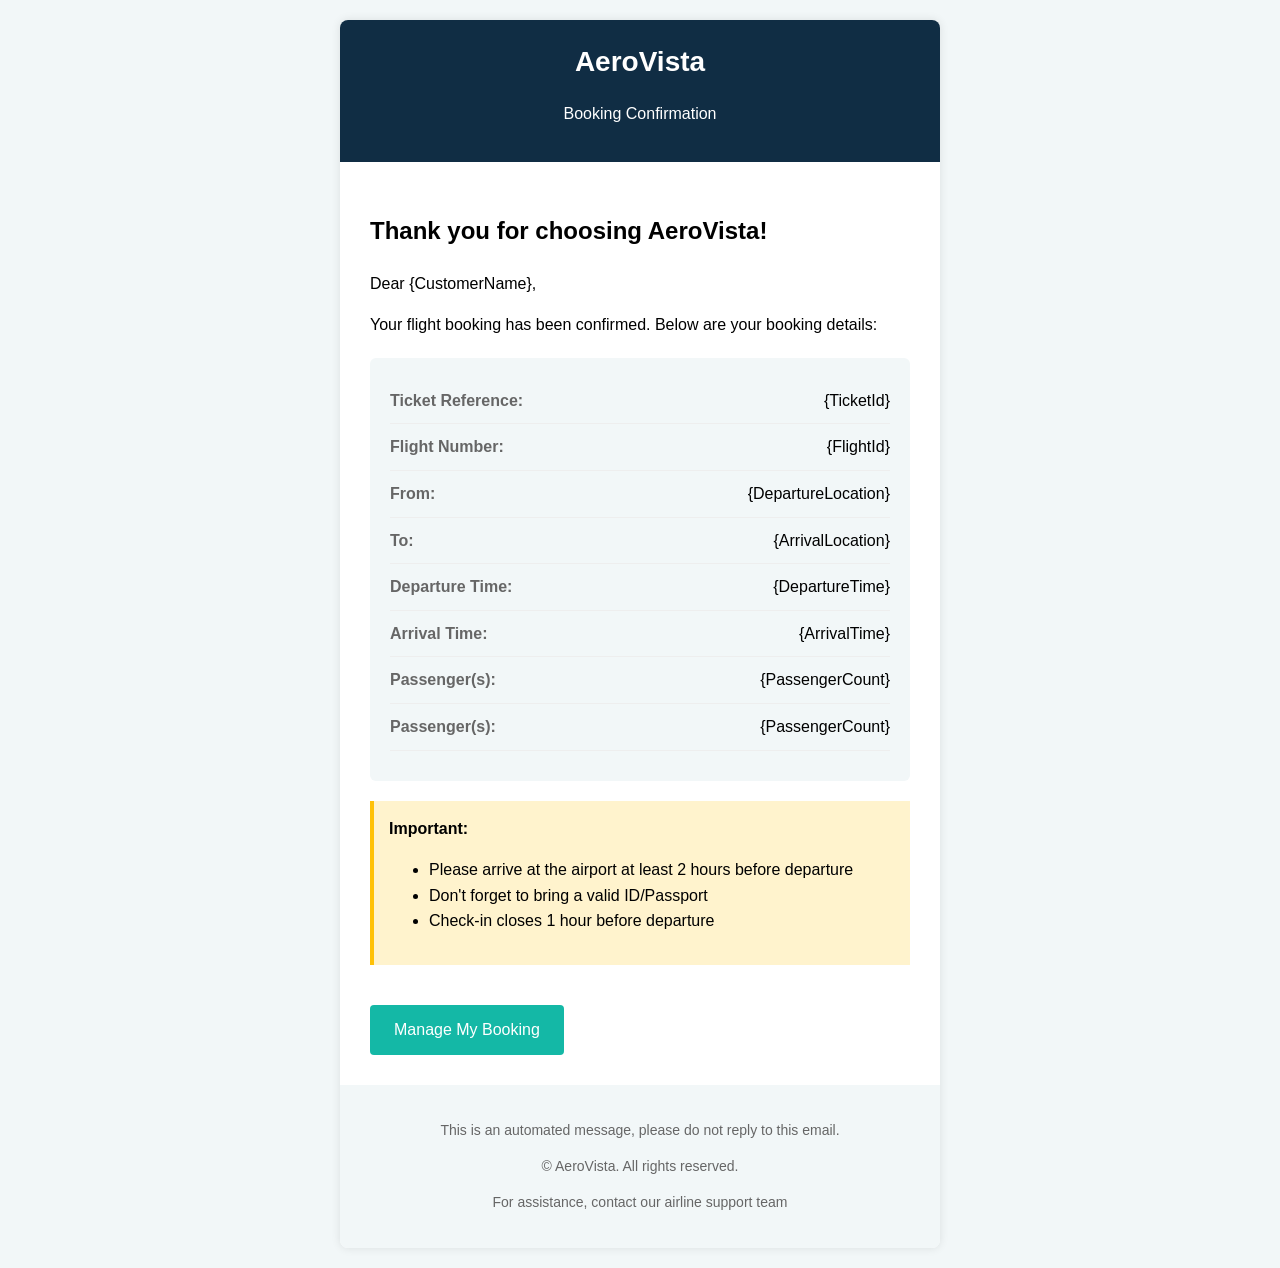
<file: AeroVista/wwwroot/html/BookingConfirmationTemplate.html>
<!DOCTYPE html>
<html>
<head>
    <meta charset="UTF-8">
    <meta name="viewport" content="width=device-width, initial-scale=1.0">
    <title>AeroVista - Booking Confirmation</title>
    <style>
        body {
            font-family: Arial, sans-serif;
            line-height: 1.6;
            margin: 0;
            padding: 0;
            background-color: #f2f7f8;
        }
        .container {
            max-width: 600px;
            margin: 20px auto;
            background: white;
            border-radius: 8px;
            overflow: hidden;
            box-shadow: 0 0 10px rgba(0,0,0,0.1);
        }
        .header {
            background: #102D44;
            color: white;
            padding: 20px;
            text-align: center;
        }
        .header h1 {
            margin: 0;
            font-size: 28px;
        }
        .content {
            padding: 30px;
        }
        .booking-details {
            background: #f2f7f8;
            border-radius: 6px;
            padding: 20px;
            margin: 20px 0;
        }
        .detail-row {
            display: flex;
            justify-content: space-between;
            margin: 10px 0;
            border-bottom: 1px solid #eee;
            padding-bottom: 10px;
        }
        .detail-label {
            font-weight: bold;
            color: #666;
        }
        .footer {
            background: #f2f7f8;
            padding: 20px;
            text-align: center;
            font-size: 14px;
            color: #666;
        }
        .button {
            display: inline-block;
            padding: 12px 24px;
            background: #14B8A6;
            color: white;
            text-decoration: none;
            border-radius: 4px;
            margin-top: 20px;
        }
        .important-notice {
            background: #fff3cd;
            border-left: 4px solid #ffc107;
            padding: 15px;
            margin: 20px 0;
        }
    </style>
</head>
<body>
    <div class="container">
        <div class="header">
            <h1>AeroVista</h1>
            <p>Booking Confirmation</p>
        </div>
        
        <div class="content">
            <h2>Thank you for choosing AeroVista!</h2>
            <p>Dear {CustomerName},</p>
            <p>Your flight booking has been confirmed. Below are your booking details:</p>
            
            <div class="booking-details">
                <div class="detail-row">
                    <span class="detail-label">Ticket Reference:</span>
                    <span>{TicketId}</span>
                </div>
                <div class="detail-row">
                    <span class="detail-label">Flight Number:</span>
                    <span>{FlightId}</span>
                </div>
                <div class="detail-row">
                    <span class="detail-label">From:</span>
                    <span>{DepartureLocation}</span>
                </div>
                <div class="detail-row">
                    <span class="detail-label">To:</span>
                    <span>{ArrivalLocation}</span>
                </div>
                <div class="detail-row">
                    <span class="detail-label">Departure Time:</span>
                    <span>{DepartureTime}</span>
                </div>
                <div class="detail-row">
                    <span class="detail-label">Arrival Time:</span>
                    <span>{ArrivalTime}</span>
                </div>
                <div class="detail-row">
                    <span class="detail-label">Passenger(s):</span>
                    <span>{PassengerCount}</span>
                </div>

                <div class="detail-row">
                    <span class="detail-label">Passenger(s):</span>
                    <span>{PassengerCount}</span>
                </div>
            </div>

            <div class="important-notice">
                <strong>Important:</strong>
                <ul>
                    <li>Please arrive at the airport at least 2 hours before departure</li>
                    <li>Don't forget to bring a valid ID/Passport</li>
                    <li>Check-in closes 1 hour before departure</li>
                </ul>
            </div>

            <a href="{ManageBookingUrl}" class="button">Manage My Booking</a>
        </div>

        <div class="footer">
            <p>This is an automated message, please do not reply to this email.</p>
            <p>© AeroVista. All rights reserved.</p>
            <p>For assistance, contact our airline support team</p>
        </div>
    </div>
</body>
</html>
</file>
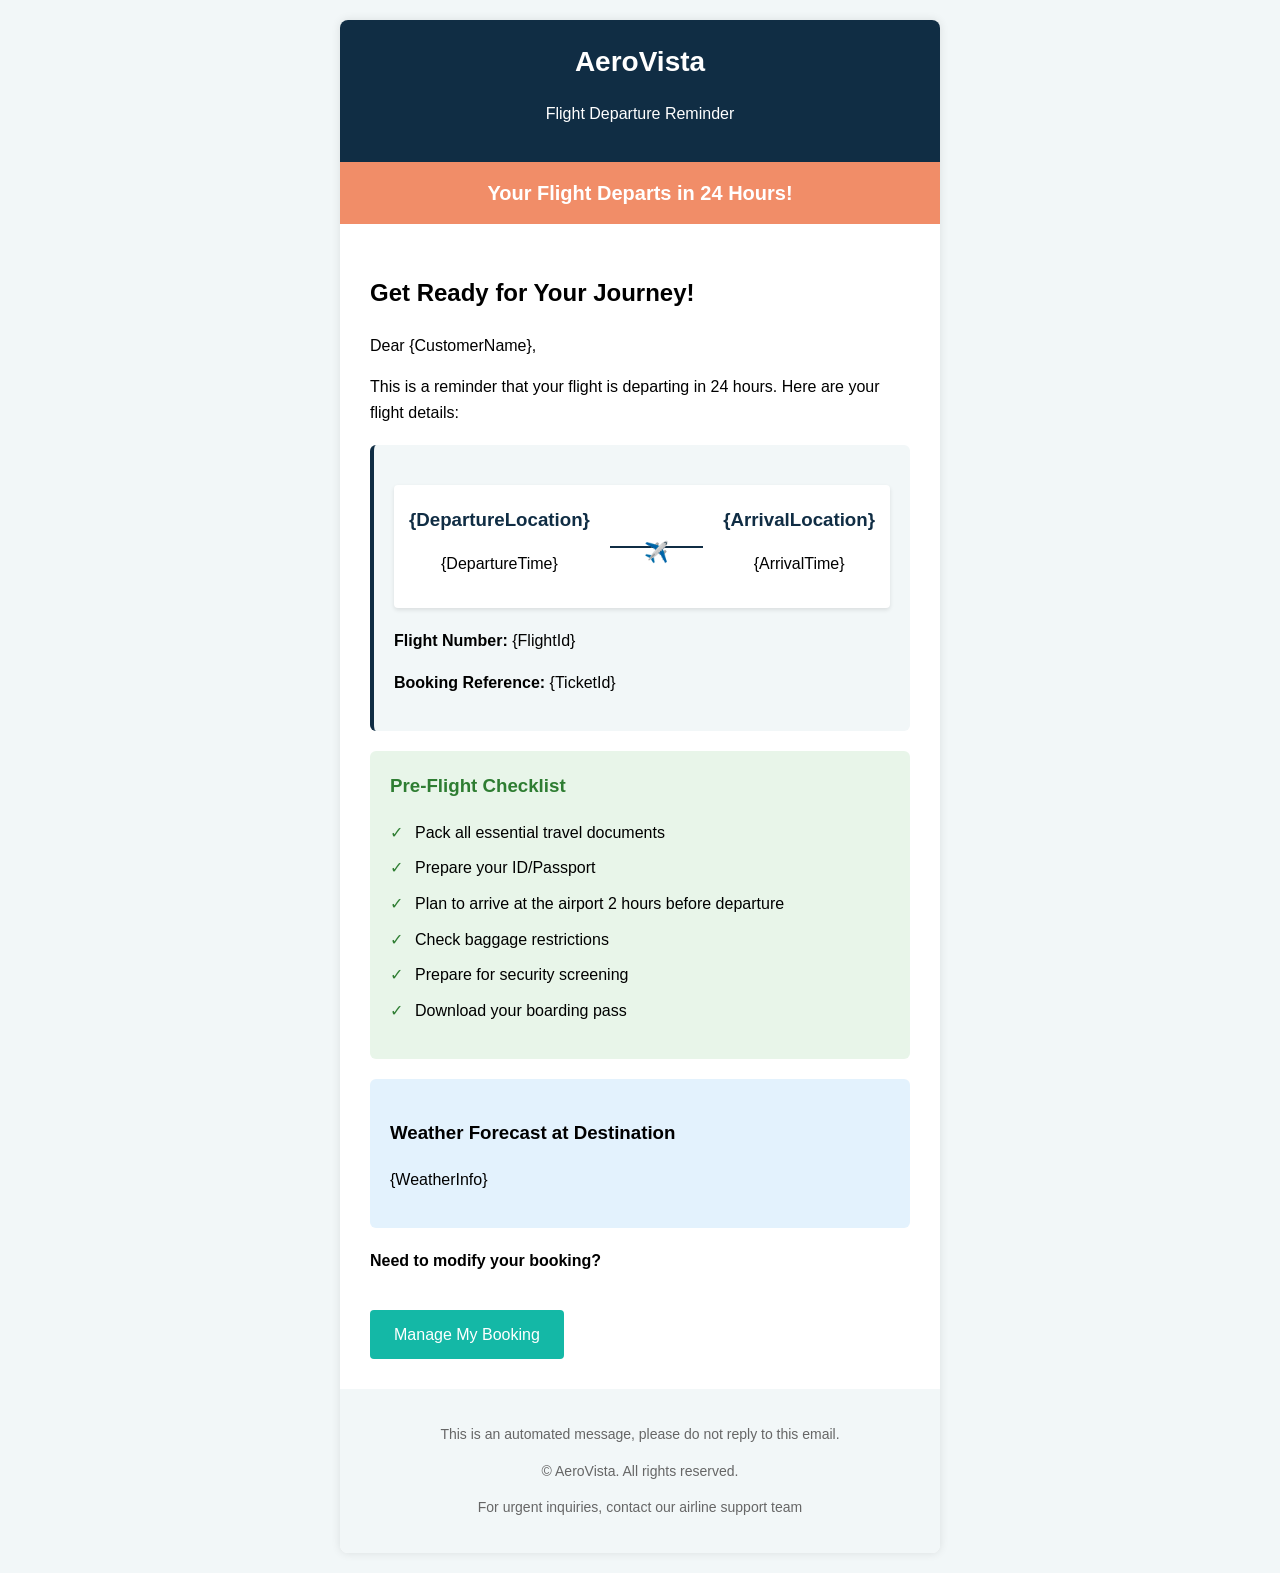
<file: AeroVista/wwwroot/html/BookingRemainderTemplate.html>
<!DOCTYPE html>
<html>
<head>
    <meta charset="UTF-8">
    <meta name="viewport" content="width=device-width, initial-scale=1.0">
    <title>AeroVista - Flight Departure Reminder</title>
    <style>
        body {
            font-family: Arial, sans-serif;
            line-height: 1.6;
            margin: 0;
            padding: 0;
            background-color: #f2f7f8;
        }
        .container {
            max-width: 600px;
            margin: 20px auto;
            background: white;
            border-radius: 8px;
            overflow: hidden;
            box-shadow: 0 0 10px rgba(0,0,0,0.1);
        }
        .header {
            background: #102D44;
            color: white;
            padding: 20px;
            text-align: center;
            position: relative;
        }
        .header h1 {
            margin: 0;
            font-size: 28px;
        }
        .countdown-banner {
            background: #F18D68;
            color: white;
            padding: 15px;
            text-align: center;
            font-size: 20px;
            font-weight: bold;
            animation: pulse 2s infinite;
        }
        @keyframes pulse {
            0% { background-color: #F18D68; }
            50% { background-color: #EAA17E; }
            100% { background-color: #F18D68; }
        }
        .content {
            padding: 30px;
        }
        .flight-card {
            background: #f2f7f8;
            border-radius: 6px;
            padding: 20px;
            margin: 20px 0;
            border-left: 4px solid #102D44;
        }
        .flight-route {
            display: flex;
            align-items: center;
            justify-content: space-between;
            margin: 20px 0;
            padding: 15px;
            background: white;
            border-radius: 4px;
            box-shadow: 0 2px 4px rgba(0,0,0,0.1);
        }
        .route-point {
            text-align: center;
        }
        .route-point h3 {
            margin: 5px 0;
            color: #102D44;
        }
        .route-divider {
            flex-grow: 1;
            height: 2px;
            background: #102D44;
            margin: 0 20px;
            position: relative;
        }
        .route-divider::after {
            content: '✈️';
            position: absolute;
            top: -10px;
            left: 50%;
            transform: translateX(-50%);
            font-size: 20px;
        }
        .checklist {
            background: #e8f5e9;
            border-radius: 6px;
            padding: 20px;
            margin: 20px 0;
        }
        .checklist h3 {
            color: #2e7d32;
            margin-top: 0;
        }
        .checklist ul {
            list-style-type: none;
            padding: 0;
        }
        .checklist li {
            margin: 10px 0;
            padding-left: 25px;
            position: relative;
        }
        .checklist li::before {
            content: '✓';
            position: absolute;
            left: 0;
            color: #2e7d32;
        }
        .weather-forecast {
            background: #e3f2fd;
            border-radius: 6px;
            padding: 20px;
            margin: 20px 0;
        }
        .footer {
            background: #f2f7f8;
            padding: 20px;
            text-align: center;
            font-size: 14px;
            color: #666;
        }
        .button {
            display: inline-block;
            padding: 12px 24px;
            background: #14B8A6;
            color: white;
            text-decoration: none;
            border-radius: 4px;
            margin-top: 20px;
        }
    </style>
</head>
<body>
    <div class="container">
        <div class="header">
            <h1>AeroVista</h1>
            <p>Flight Departure Reminder</p>
        </div>
        
        <div class="countdown-banner">
            Your Flight Departs in 24 Hours!
        </div>
        
        <div class="content">
            <h2>Get Ready for Your Journey!</h2>
            <p>Dear {CustomerName},</p>
            <p>This is a reminder that your flight is departing in 24 hours. Here are your flight details:</p>
            
            <div class="flight-card">
                <div class="flight-route">
                    <div class="route-point">
                        <h3>{DepartureLocation}</h3>
                        <p>{DepartureTime}</p>
                    </div>
                    <div class="route-divider"></div>
                    <div class="route-point">
                        <h3>{ArrivalLocation}</h3>
                        <p>{ArrivalTime}</p>
                    </div>
                </div>
                
                <p><strong>Flight Number:</strong> {FlightId}</p>
                <p><strong>Booking Reference:</strong> {TicketId}</p>
            </div>

            <div class="checklist">
                <h3>Pre-Flight Checklist</h3>
                <ul>
                    <li>Pack all essential travel documents</li>
                    <li>Prepare your ID/Passport</li>
                    <li>Plan to arrive at the airport 2 hours before departure</li>
                    <li>Check baggage restrictions</li>
                    <li>Prepare for security screening</li>
                    <li>Download your boarding pass</li>
                </ul>
            </div>

            <div class="weather-forecast">
                <h3>Weather Forecast at Destination</h3>
                <p>{WeatherInfo}</p>
            </div>

            <p><strong>Need to modify your booking?</strong></p>
            <a href="{ManageBookingUrl}" class="button">Manage My Booking</a>
        </div>

        <div class="footer">
            <p>This is an automated message, please do not reply to this email.</p>
            <p>© AeroVista. All rights reserved.</p>
            <p>For urgent inquiries, contact our airline support team</p>
        </div>
    </div>
</body>
</html>
</file>
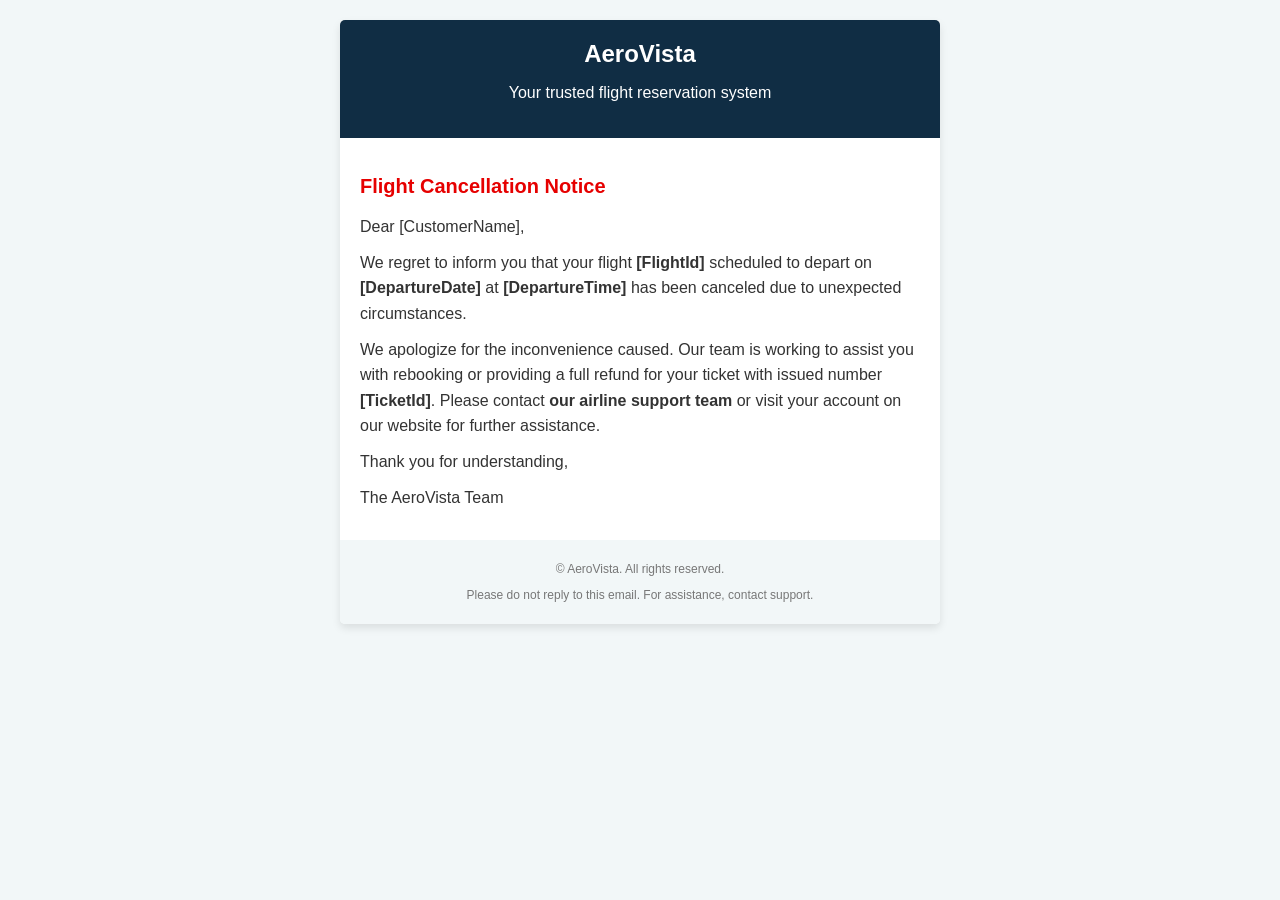
<file: AeroVista/wwwroot/html/FlightCancellationTemplate.html>
<!DOCTYPE html>
<html lang="en">
<head>
    <meta charset="UTF-8">
    <meta name="viewport" content="width=device-width, initial-scale=1.0">
    <title>Flight Cancellation Notification</title>
    <style>
        /* Inline styles will be applied directly in the HTML for better email client compatibility */
        body {
            font-family: Arial, sans-serif;
            background-color: #f2f7f8;
            margin: 0;
            padding: 0;
        }
        .email-container {
            max-width: 600px;
            margin: 20px auto;
            background-color: #ffffff;
            border-radius: 5px;
            overflow: hidden;
            box-shadow: 0 4px 8px rgba(0, 0, 0, 0.1);
        }
        .email-header {
            background-color: #102D44;
            color: #ffffff;
            padding: 20px;
            text-align: center;
        }
        .email-header h1 {
            margin: 0;
            font-size: 24px;
        }
        .email-body {
            padding: 20px;
            color: #333333;
        }
        .email-body h2 {
            font-size: 20px;
            color: #e60000;
        }
        .email-body p {
            margin: 10px 0;
            line-height: 1.6;
        }
        .email-footer {
            text-align: center;
            padding: 10px;
            font-size: 12px;
            color: #777777;
            background-color: #f2f7f8;
        }
    </style>
</head>
<body>
    <div class="email-container">
        <div class="email-header">
            <h1>AeroVista</h1>
            <p>Your trusted flight reservation system</p>
        </div>
        <div class="email-body">
            <h2>Flight Cancellation Notice</h2>
            <p>Dear [CustomerName],</p>
            <p>We regret to inform you that your flight <strong>[FlightId]</strong> scheduled to depart on <strong>[DepartureDate]</strong> at <strong>[DepartureTime]</strong> has been canceled due to unexpected circumstances.</p>
            <p>We apologize for the inconvenience caused. Our team is working to assist you with rebooking or providing a full refund for your ticket with issued number <strong>[TicketId]</strong>. Please contact <strong>our airline support team</strong> or visit your account on our website for further assistance.</p>
            <p>Thank you for understanding,</p>
            <p>The AeroVista Team</p>
        </div>
        <div class="email-footer">
            <p>&copy; AeroVista. All rights reserved.</p>
            <p>Please do not reply to this email. For assistance, contact support.</p>
        </div>
    </div>
</body>
</html>
</file>
